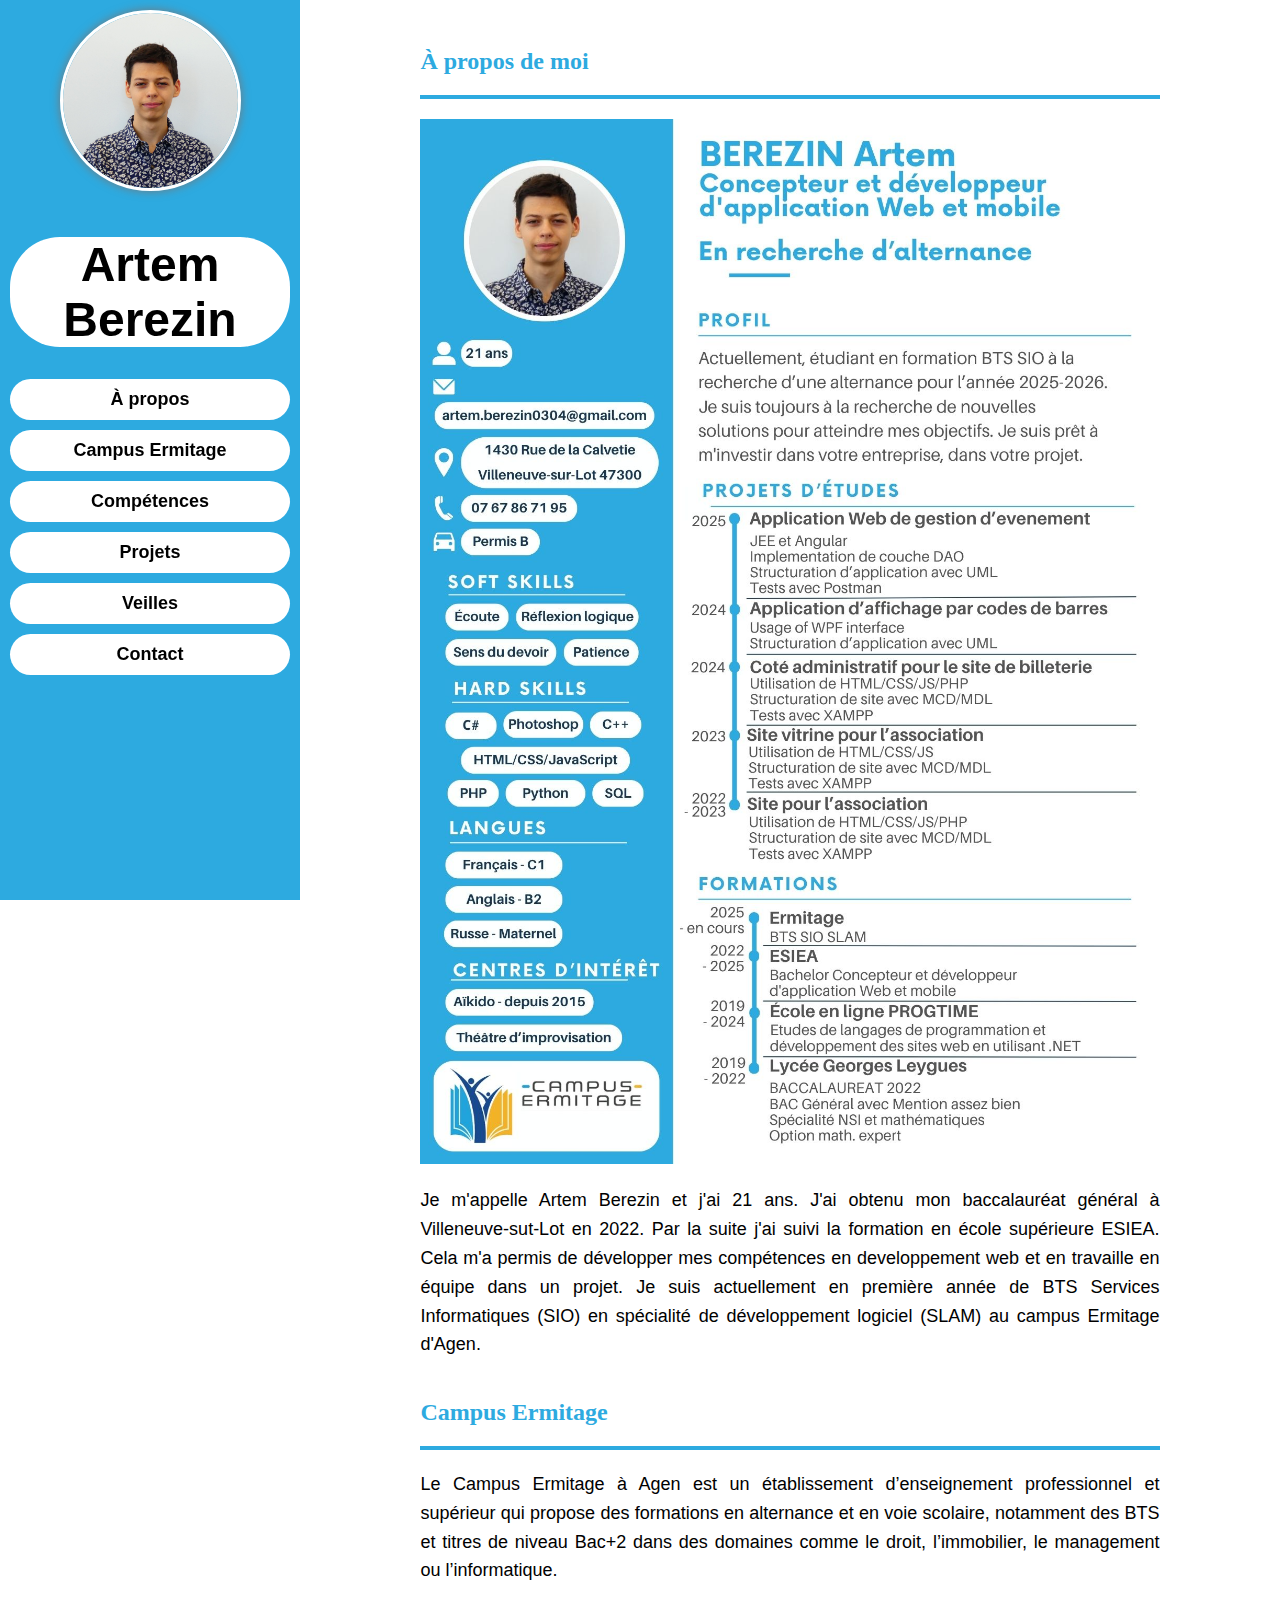
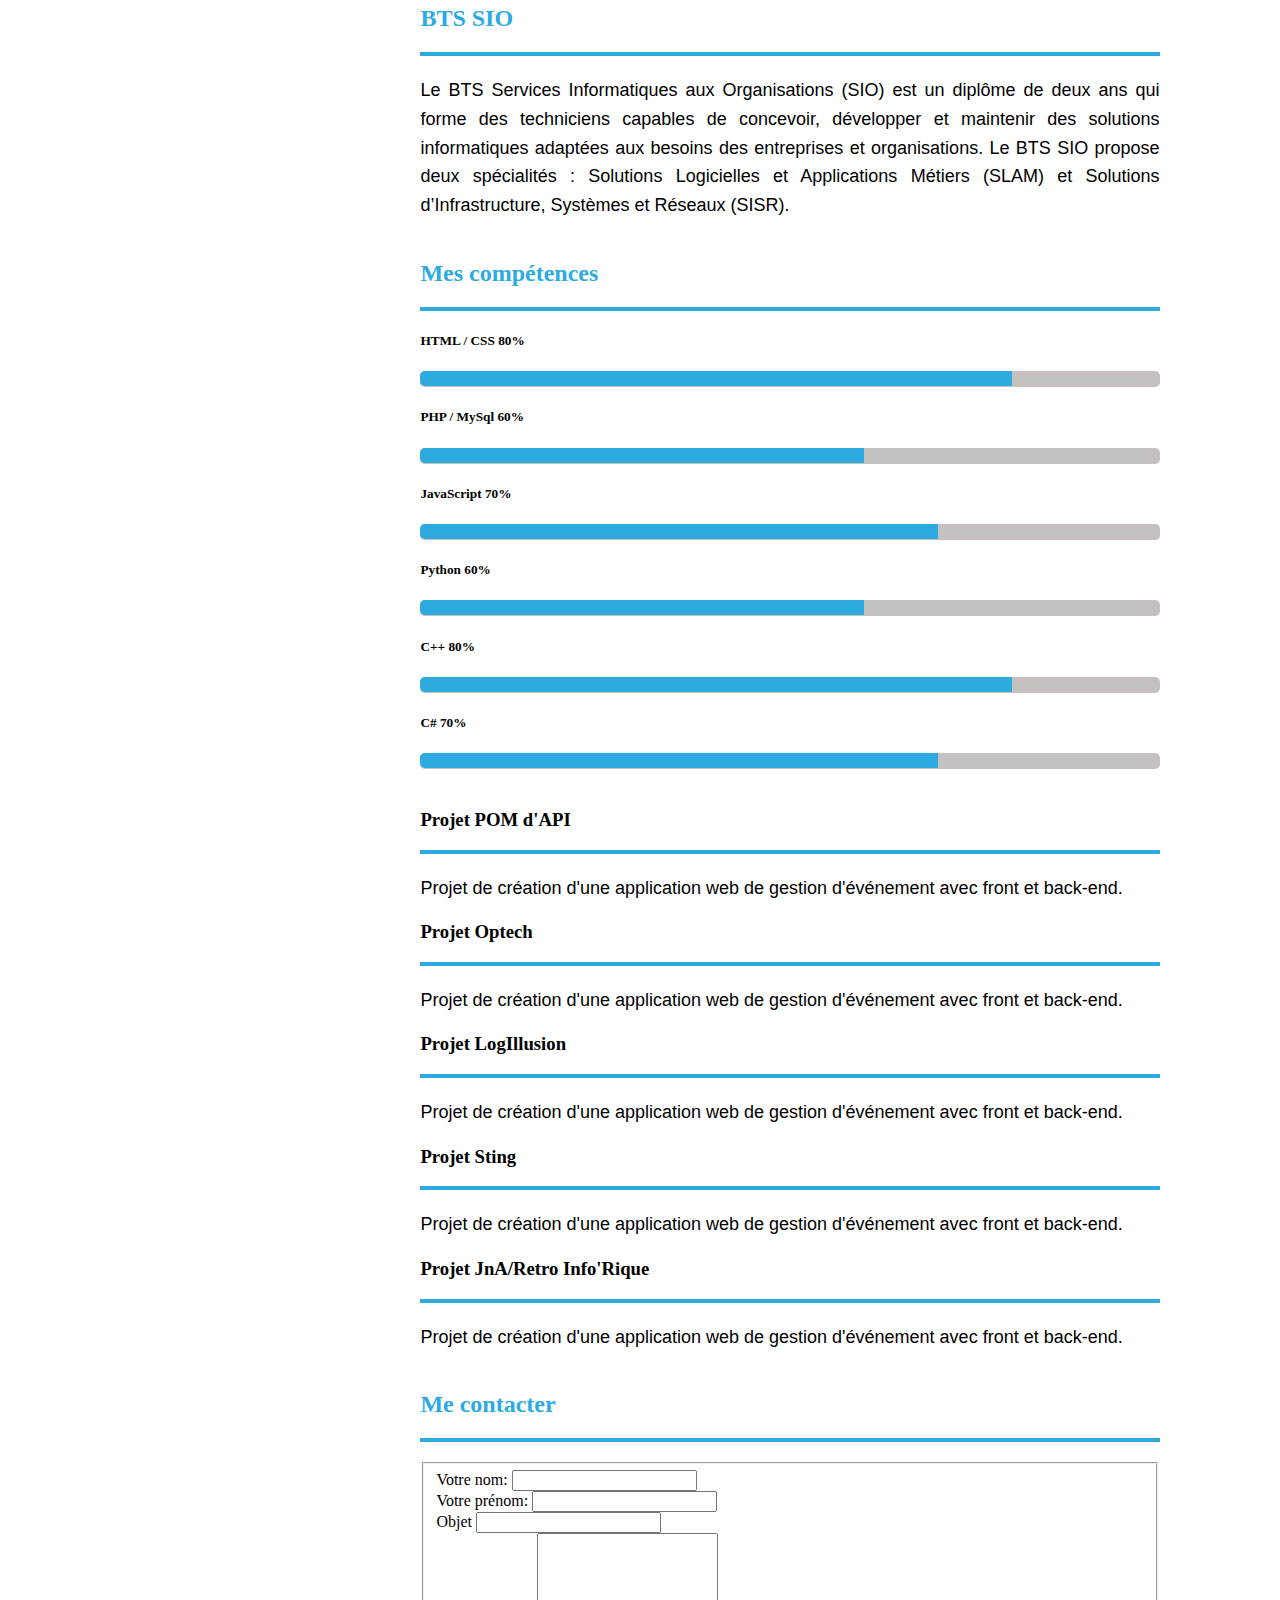
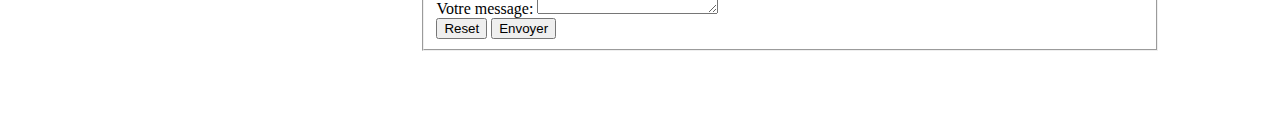
<file: index.html>
<!DOCTYPE html>
<html>
    <head>
        <link rel="shortcut icon" href="imag/favicon.ico" type="image/x-icon">
        <title>Portfolio Artem Berezin</title>
        <meta charset="UTF-8">
        <meta name="viewport" content="width=device-width, initioal-scale=1.0">
        <link 
            href="https://cdn.jsdelivr.net/npm/bootstrap@5.3.8/dist/css/bootstrap.min.css" 
            rel="stylesheet" 
            integrity="sha384-sRIl4kxILFvY47J16cr9ZwB07vP4J8+LH7qKQnuqkuIAvNWLzeN8tE5YBujZqJLB" 
            crossorigin="anonymous"
        />
        <link rel="stylesheet" href="css/style.css">
    </head>
    <body>
        <!-- navigation -->
        <header>
            <div class="d-none d-md-block photo"><img src="img/profil.jpg"></div>
            <div class="name"><h1>Artem Berezin</h1></div>
            <nav class="nav-link scrollto">
                <ul>
                    <li><a href="#about">À propos</a></li>
                    <li><a href="#campus">Campus Ermitage</a></li>
                    <li><a href="#skills">Compétences</a></li>
                    <li><a href="#projects">Projets</a></li>
                    <li><a href="#news">Veilles</a></li>
                    <li><a href="#contact">Contact</a></li>
                </ul>
        </header>

        <!-- corps -->
        <main>
            <!-- à propos -->
            <section id="about" class="about">
                <h2>À propos de moi</h2>
                <div class="separator"></div>
                <div class="row">
                    <div class="col-md-4 image">
                        <img src="img/CV_BEREZIN_Artem.jpg">
                    </div>
                    <div class="col-md-5 text">
                        <p>Je m'appelle Artem Berezin et j'ai 21 ans. J'ai obtenu mon baccalauréat général à Villeneuve-sut-Lot en 2022. Par la 
                            suite j'ai suivi la formation en école supérieure ESIEA. Cela m'a permis de développer mes compétences en developpement web et en 
                            travaille en équipe dans un projet. Je suis actuellement en première année de BTS Services Informatiques (SIO) en spécialité de 
                            développement logiciel (SLAM) au campus Ermitage d'Agen.</p>
                    </div>
                </div>
                </section>

            <!-- ermitage -->
            <section id="campus" class="campus">
                <h2>Campus Ermitage</h2>
                <div class="separator"></div>
                <p>Le Campus Ermitage à Agen est un établissement d’enseignement professionnel et supérieur qui propose des formations en alternance et 
                    en voie scolaire, notamment des BTS et titres de niveau Bac+2 dans des domaines comme le droit, l’immobilier, le management ou 
                    l’informatique.</p>
                <h2>BTS SIO</h2>
                <div class="separator"></div>
                <p>Le BTS Services Informatiques aux Organisations (SIO) est un diplôme de deux ans qui forme des techniciens capables de concevoir, 
                    développer et maintenir des solutions informatiques adaptées aux besoins des entreprises et organisations. Le BTS SIO propose deux 
                    spécialités : Solutions Logicielles et Applications Métiers (SLAM) et Solutions d’Infrastructure, Systèmes et Réseaux (SISR).</p>
                </section>

            <!-- compétences -->
            <section id="skills" class="skills">
                <h2>Mes compétences</h2>
                <div class="separator"></div>
                <div class="row">
                    <div class="col-sm-4">
                        <div class="card">
                        <div class="card-body">
                            <h5 class="card-title">HTML / CSS <b>80%</b></h5>
                            <div class="conteneur-barre"><span class="barre c80"></span></div>
                        </div>
                        </div>
                    </div>
                    <div class="col-sm-4">
                        <div class="card">
                        <div class="card-body">
                            <h5 class="card-title">PHP / MySql <b>60%</b></h5>
                            <div class="conteneur-barre"><span class="barre c60"></span></div>
                        </div>
                        </div>
                    </div>
                    <div class="col-sm-4">
                        <div class="card">
                            <div class="card-body">
                                <h5 class="card-title">JavaScript <b>70%</b></h5>
                                <div class="conteneur-barre"><span class="barre c70"></span></div>
                            </div>
                        </div>
                    </div>
                </div>
                <div class="row">
                    <div class="col-sm-4">
                        <div class="card">
                        <div class="card-body">
                            <h5 class="card-title">Python <b>60%</b></h5>
                            <div class="conteneur-barre"><span class="barre c60"></span></div>
                        </div>
                        </div>
                    </div>
                    <div class="col-sm-4">
                        <div class="card">
                        <div class="card-body">
                            <h5 class="card-title">C++ <b>80%</b></h5>
                            <div class="conteneur-barre"><span class="barre c80"></span></div>
                        </div>
                        </div>
                    </div>
                    <div class="col-sm-4">
                        <div class="card">
                        <div class="card-body">
                            <h5 class="card-title">C# <b>70%</b></h5>
                            <div class="conteneur-barre"><span class="barre c70"></span></div>
                        </div>
                        </div>
                    </div>
                </div>
            </section>

            <!-- projets -->
            <section id="projects" class="projects">
                <div class="row pomDapi">
                    <div class="col-md-4 img">

                    </div>
                    <div class="col-md-4 text">
                        <h3>Projet POM d'API</h3>
                        <div class="separator"></div>
                        <p>Projet de création d'une application web de gestion d'événement avec front et back-end.</p>
                </div>
                <div class="row Optech">
                    <div class="col-md-4 img">

                    </div>
                    <div class="col-md-4 text">
                        <h3>Projet Optech</h3>
                        <div class="separator"></div>
                        <p>Projet de création d'une application web de gestion d'événement avec front et back-end.</p>
                </div>
                <div class="row LogIllusion">
                    <div class="col-md-4 img">
                        
                    </div>
                    <div class="col-md-4 text">
                        <h3>Projet LogIllusion</h3>
                        <div class="separator"></div>
                        <p>Projet de création d'une application web de gestion d'événement avec front et back-end.</p>
                </div>
                <div class="row Sting">
                    <div class="col-md-4 img">
                        
                    </div>
                    <div class="col-md-4 text">
                        <h3>Projet Sting</h3>
                        <div class="separator"></div>
                        <p>Projet de création d'une application web de gestion d'événement avec front et back-end.</p>
                </div>
                <div class="row pomDapi">
                    <div class="row col-md-4">
                    </div>
                    <div class="col-md-5 JnA">
                        <h3>Projet JnA/Retro Info'Rique</h3>
                        <div class="separator"></div>
                        <p>Projet de création d'une application web de gestion d'événement avec front et back-end.</p>
                </div>
            </section>

            <!-- veilles -->
            <section id="news" class="news">

            </section>

            <!-- contact -->
            <section id="contact" class="contact">
                <h2>Me contacter</h2>
                <div class="separator"></div>
                <form>
                <fieldset>
                    <div class="mb-3">
                        <label for="inputNom" class="form-label">Votre nom:</label>
                        <input type="text" class="form-control" id="inputNom" aria-describedby="emailHelp">
                    </div>
                    <div class="mb-3">
                        <label for="inputPrenom" class="form-label">Votre prénom:</label>
                        <input type="text" class="form-control" id="inputPrenom" aria-describedby="emailHelp">
                    </div>
                    <div class="mb-3">
                        <label for="inputObjet" class="form-label">Objet</label>
                        <input type="email" class="form-control" id="inputObjet" aria-describedby="emailHelp">
                    </div>
                    <div class="mb-3">
                        <label for="inputMessage" class="form-label">Votre message:</label>
                        <textarea class="form-control" id="inputMessage" rows="5" aria-describedby="emailHelp"></textarea>
                    </div>
                    <button type="reset" class="btn btn-secondary">Reset</button>
                    <button type="submit" class="btn btn-primary">Envoyer</button>
                </fieldset>
                </form>
            </section>
        </main>

        <script 
            src="https://cdn.jsdelivr.net/npm/bootstrap@5.3.8/dist/js/bootstrap.min.js" 
                integrity="sha384-G/EV+4j2dNv+tEPo3++6LCgdCROaejBqfUeNjuKAiuXbjrxilcCdDz6ZAVfHWe1Y" 
                crossorigin="anonymous">
        </script>
    </body>
</html>
</file>
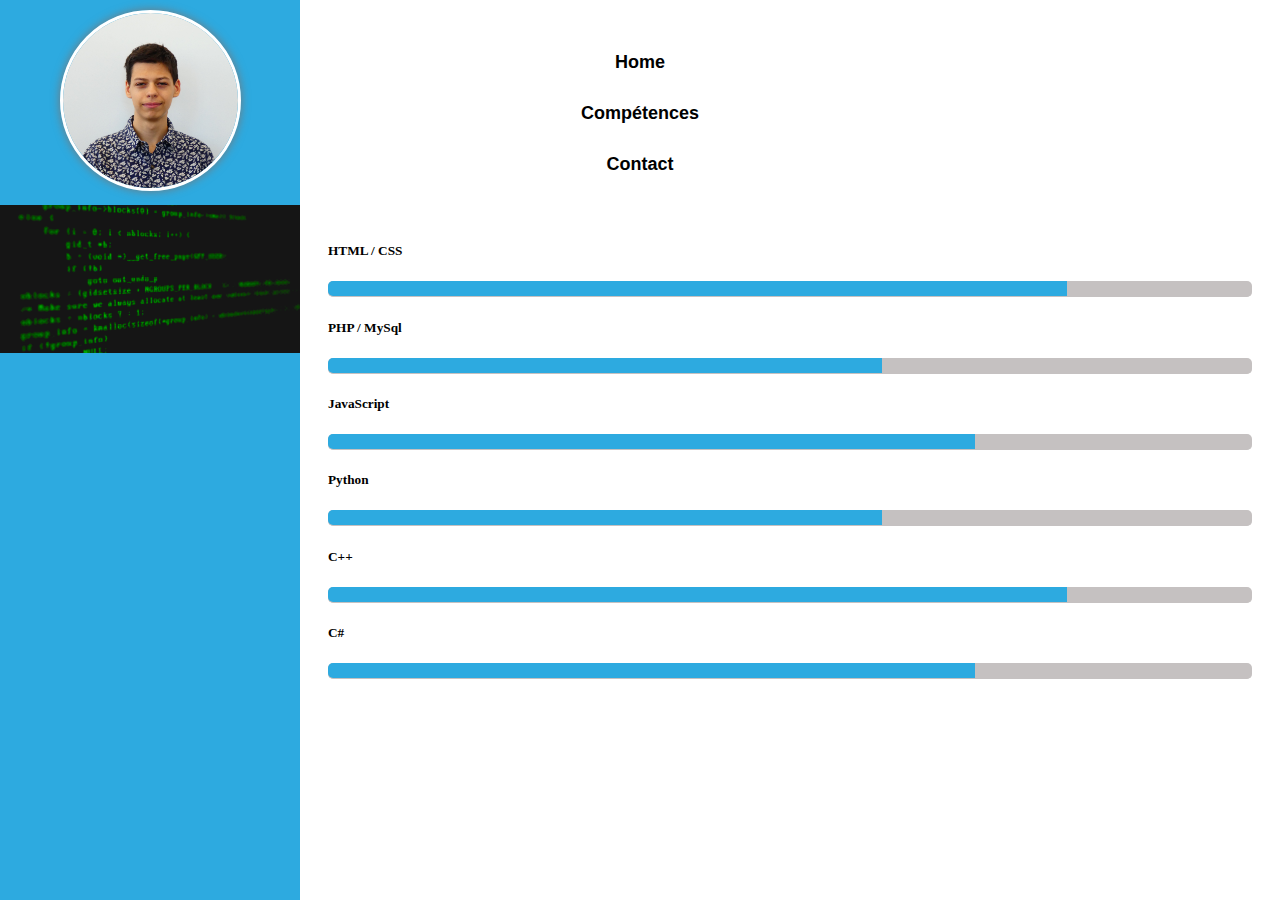
<file: html/competences.html>
<!DOCTYPE html>
<html>
    <head>
        <link rel="shortcut icon" href="images/favicon.ico" type="image/x-icon">
        <title>Portfolio Artem Berezin</title>
        <meta charset="UTF-8">
        <meta name="viewport" content="width=device-width, initioal-scale=1.0">
        <link 
            href="https://cdn.jsdelivr.net/npm/bootstrap@5.3.8/dist/css/bootstrap.min.css" 
            rel="stylesheet" 
            integrity="sha384-sRIl4kxILFvY47J16cr9ZwB07vP4J8+LH7qKQnuqkuIAvNWLzeN8tE5YBujZqJLB" 
            crossorigin="anonymous"
        />
        <link rel="stylesheet" href="../css/style.css">
    </head>
    <body>
        <div class="container">

            <script src="../js/header.js"></script>

            <main>
                <div class="row">
                    <div class="col-sm-4">
                        <div class="card">
                        <div class="card-body">
                            <h5 class="card-title">HTML / CSS</h5>
                            <div class="conteneur-barre"><span class="barre c80"></span></div>
                        </div>
                        </div>
                    </div>
                    <div class="col-sm-4">
                        <div class="card">
                        <div class="card-body">
                            <h5 class="card-title">PHP / MySql</h5>
                            <div class="conteneur-barre"><span class="barre c60"></span></div>
                        </div>
                        </div>
                    </div>
                    <div class="col-sm-4">
                        <div class="card">
                        <div class="card-body">
                            <h5 class="card-title">JavaScript</h5>
                            <div class="conteneur-barre"><span class="barre c70"></span></div>
                        </div>
                        </div>
                    </div>
                </div>
                <div class="row">
                    <div class="col-sm-4">
                        <div class="card">
                        <div class="card-body">
                            <h5 class="card-title">Python</h5>
                            <div class="conteneur-barre"><span class="barre c60"></span></div>
                        </div>
                        </div>
                    </div>
                    <div class="col-sm-4">
                        <div class="card">
                        <div class="card-body">
                            <h5 class="card-title">C++</h5>
                            <div class="conteneur-barre"><span class="barre c80"></span></div>
                        </div>
                        </div>
                    </div>
                    <div class="col-sm-4">
                        <div class="card">
                        <div class="card-body">
                            <h5 class="card-title">C#</h5>
                            <div class="conteneur-barre"><span class="barre c70"></span></div>
                        </div>
                        </div>
                    </div>
                </div>
            </main>
        </div>

            <script src="../js/footer.js"></script>

            <script 
                src="https://cdn.jsdelivr.net/npm/bootstrap@5.3.8/dist/js/bootstrap.min.js" 
                integrity="sha384-G/EV+4j2dNv+tEPo3++6LCgdCROaejBqfUeNjuKAiuXbjrxilcCdDz6ZAVfHWe1Y" 
                crossorigin="anonymous">
            </script>
    </body>
</html>
</file>
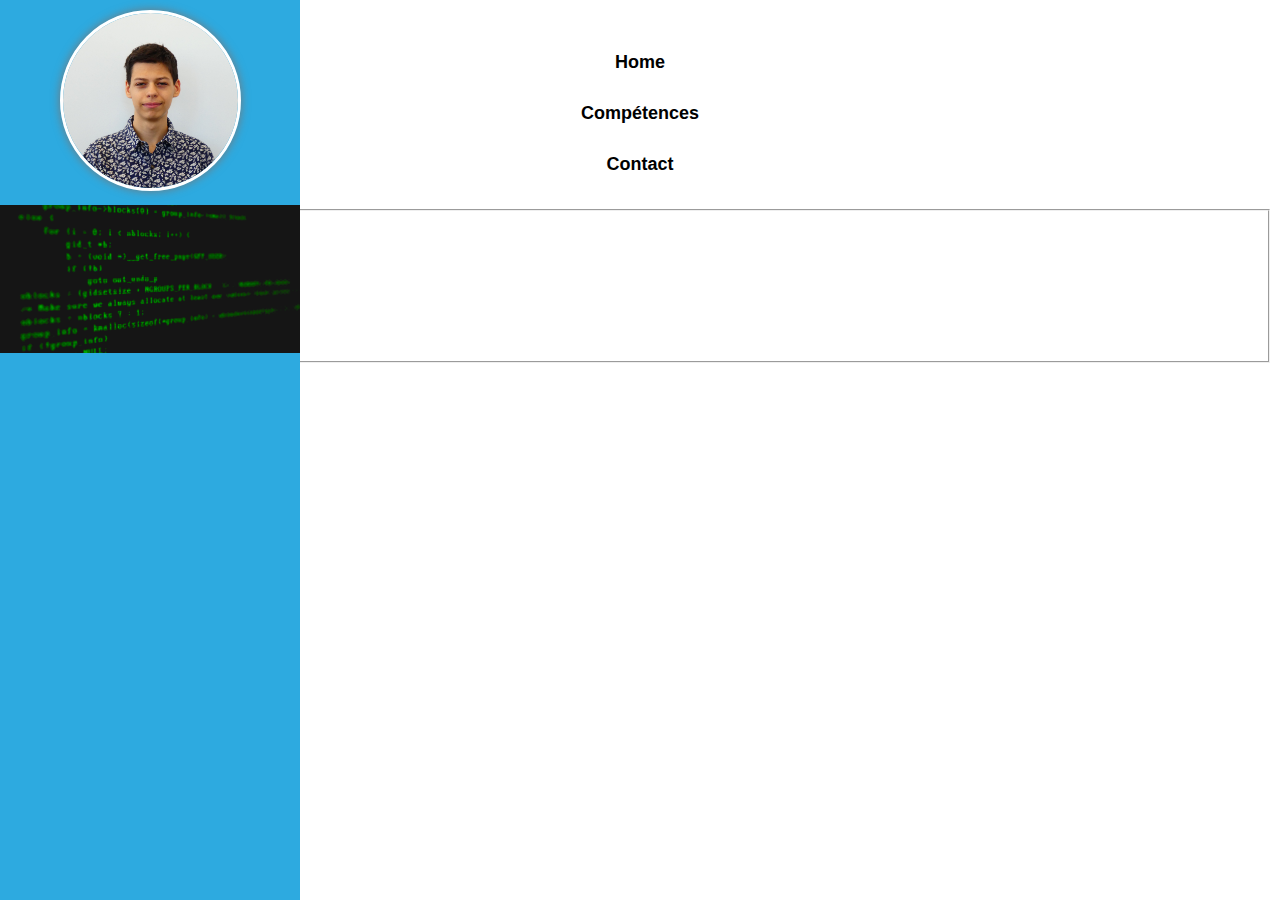
<file: html/contact.html>
<!DOCTYPE html>
<html>
    <head>
        <link rel="shortcut icon" href="images/favicon.ico" type="image/x-icon">
        <title>Portfolio Artem Berezin</title>
        <meta charset="UTF-8">
        <meta name="viewport" content="width=device-width, initioal-scale=1.0">
        <link 
            href="https://cdn.jsdelivr.net/npm/bootstrap@5.3.8/dist/css/bootstrap.min.css" 
            rel="stylesheet" 
            integrity="sha384-sRIl4kxILFvY47J16cr9ZwB07vP4J8+LH7qKQnuqkuIAvNWLzeN8tE5YBujZqJLB" 
            crossorigin="anonymous"
        />
        <link rel="stylesheet" href="../css/style.css">
    </head>
    <body>
        <div class="container">

            <script src="../js/header.js"></script>

            <form>
                <fieldset>
                    <legend>Saisissez les informations</legend>
                    <div class="mb-3">
                        <label for="inputNom" class="form-label">Nom</label>
                        <input type="text" class="form-control" id="inputNom" aria-describedby="emailHelp">
                    </div>
                    <div class="mb-3">
                        <label for="inputPrenom" class="form-label">Prénom</label>
                        <input type="text" class="form-control" id="inputPrenom" aria-describedby="emailHelp">
                    </div>
                    <div class="mb-3">
                        <label for="inputMail" class="form-label">Adresse mail</label>
                        <input type="email" class="form-control" id="inputMail" aria-describedby="emailHelp">
                    </div>
                    <div class="mb-3">
                        <label for="inputDate" class="form-label">Date de naissance</label>
                        <input type="date" class="form-control" id="inputDate" aria-describedby="emailHelp">
                    </div>
                    <div class="mb-3">
                        <label for="inputMessage" class="form-label">Message</label>
                        <input type="text" class="form-control" id="inputMessage" aria-describedby="emailHelp">
                    </div>
                    <button type="reset" class="btn btn-secondary">Reset</button>
                    <button type="submit" class="btn btn-primary">Envoyer</button>
                </fieldset>
            </form>
        </div>

            <script src="../js/footer.js"></script>

            <script 
                src="https://cdn.jsdelivr.net/npm/bootstrap@5.3.8/dist/js/bootstrap.min.js" 
                integrity="sha384-G/EV+4j2dNv+tEPo3++6LCgdCROaejBqfUeNjuKAiuXbjrxilcCdDz6ZAVfHWe1Y" 
                crossorigin="anonymous">
            </script>
    </body>
</html>
</file>
<file: css/style.css>
/* navigation */
header{
    background-color:#2daae0;
    position: fixed;
    top: 0;
    bottom: 0;
    left: 0;
    width: 300px;
}

.photo img{
    width: 175px;
    height: 175px;
    border: 3px solid #fff;
    box-shadow: 0px 0px 10px #777;
    border-radius: 50%;
    margin: 10px 60px;
}

.name{
    border-radius: 50px;
    text-align: center;
    background-color: white;
    font-family: 'Arial', sans-serif;
    font-size: 24px;
    font-weight: bold;
    padding: auto;
    margin: 20px 10px;
}

nav ul{
    padding-left: 0;
}

nav li{
    background-color: white;
    border-radius: 50px;
    margin: 10px;
    text-align: center;
    font-family: 'Arial', sans-serif;
    font-size: 18px;
    font-weight: bold;
    text-decoration: none;
    padding: 10px;
}

nav a{
    text-decoration: none;
    color: black;
}

nav a:hover{
    color: #2daae0;
}

/* corps */
main{
    margin-left: 300px;
    padding: 20px;
}

section{
    margin: 0 10% 40px 10%;
}

h2 {
    color: #2daae0;
}

.separator {
    width: 100%;
    height: 4px;
    background-color: #2daae0;
    margin: 10px 0 20px 0;
}

img {
    max-width: 100%;
    height: auto;
}

p {
    line-height: 1.6;
    font-size: 18px;
    font-family: 'Arial', sans-serif;
    text-align: justify;
}

/* à propos */

/* ermitage / BTS */

/* compétences */
.conteneur-barre{
    flex: 0 0 60%;
    border-radius: 5px;
    background-color: rgb(197, 193, 193);
    border-bottom: 1px ridge rgb(197, 193, 193);
}
.barre{
    display: block;
    height: 15px;
    border-top-left-radius: 5px;
    border-bottom-left-radius: 5px;
}

.card{
    margin-top: 20px;
}

.c80{
    width: 80%;
    background-color: #2daae0;
}

.c70{
    width: 70%;
    background-color: #2daae0;
}

.c60{
    width: 60%;
    background-color: #2daae0;
}

/* projets */

/* veilles */

/* contact */
</file>
